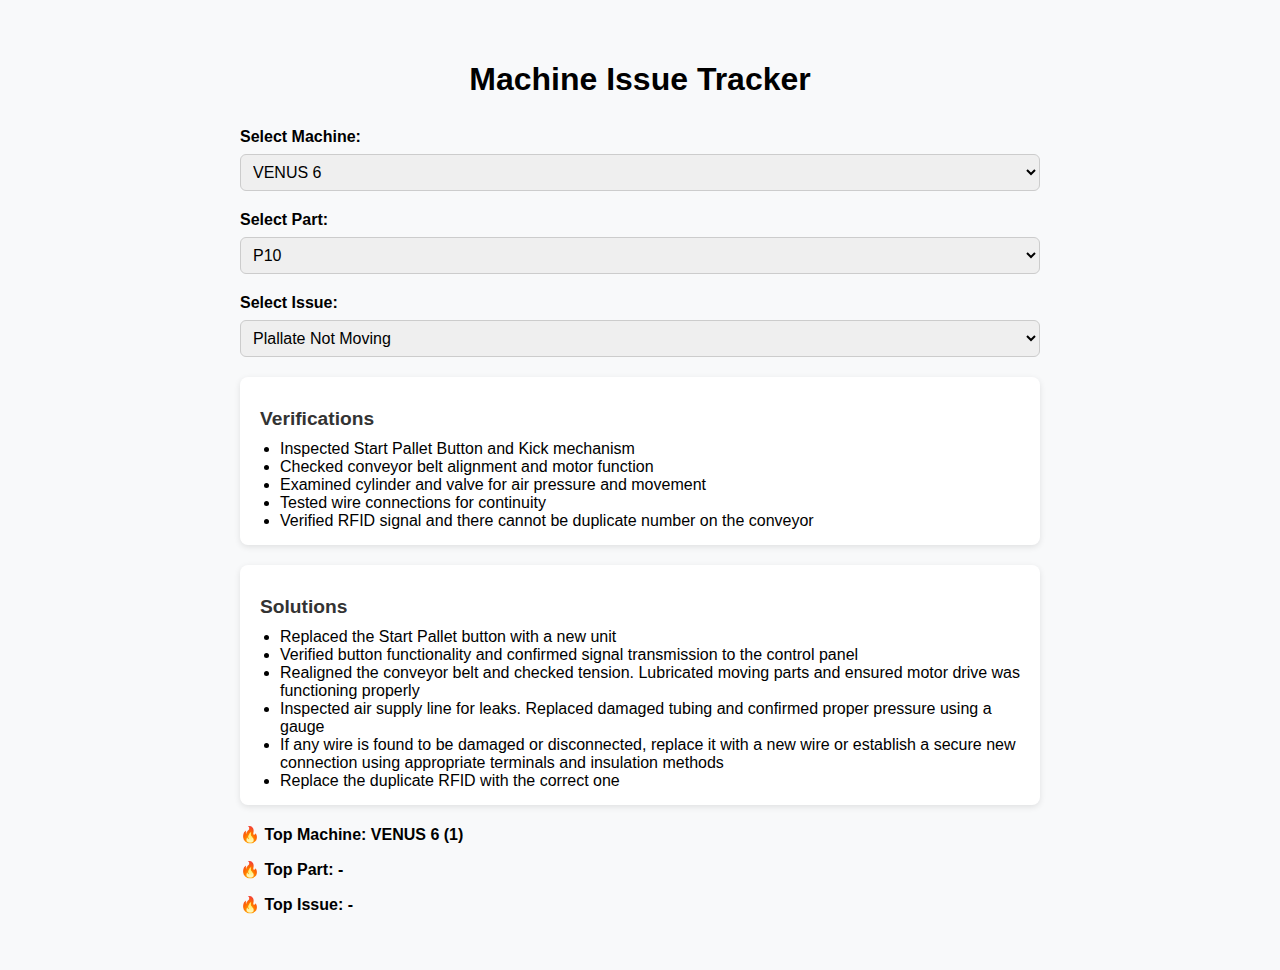
<file: index.html>
<!DOCTYPE html>
<html lang="en">
<head>
  <meta charset="UTF-8" />
  <meta name="viewport" content="width=device-width, initial-scale=1.0"/>
  <title>Machine Issue Tracker</title>
  <link rel="stylesheet" href="style.css" />
</head>
<body>
  <div class="container">
    <h1>Machine Issue Tracker</h1>

    <div class="form-group">
      <label for="machineDropdown">Select Machine:</label>
      <select id="machineDropdown"></select>
    </div>

    <div class="form-group">
      <label for="partDropdown">Select Part:</label>
      <select id="partDropdown"></select>
    </div>

    <div class="form-group">
      <label for="issueDropdown">Select Issue:</label>
      <select id="issueDropdown"></select>
    </div>

    <div class="card">
      <h2>Verifications</h2>
      <ul id="verificationList"></ul>
    </div>

    <div class="card">
      <h2>Solutions</h2>
      <ul id="solutionList"></ul>
    </div>

    <div id="topSelections">
      <p id="topMachine">🔥 Top Machine: -</p>
      <p id="topPart">🔥 Top Part: -</p>
      <p id="topIssue">🔥 Top Issue: -</p>
    </div>
  </div>

  <!-- Fixed paths: now both files are in the same folder -->
  <script src="machineData.js"></script>
  <script src="script.js"></script>
</body>
</html>
</file>
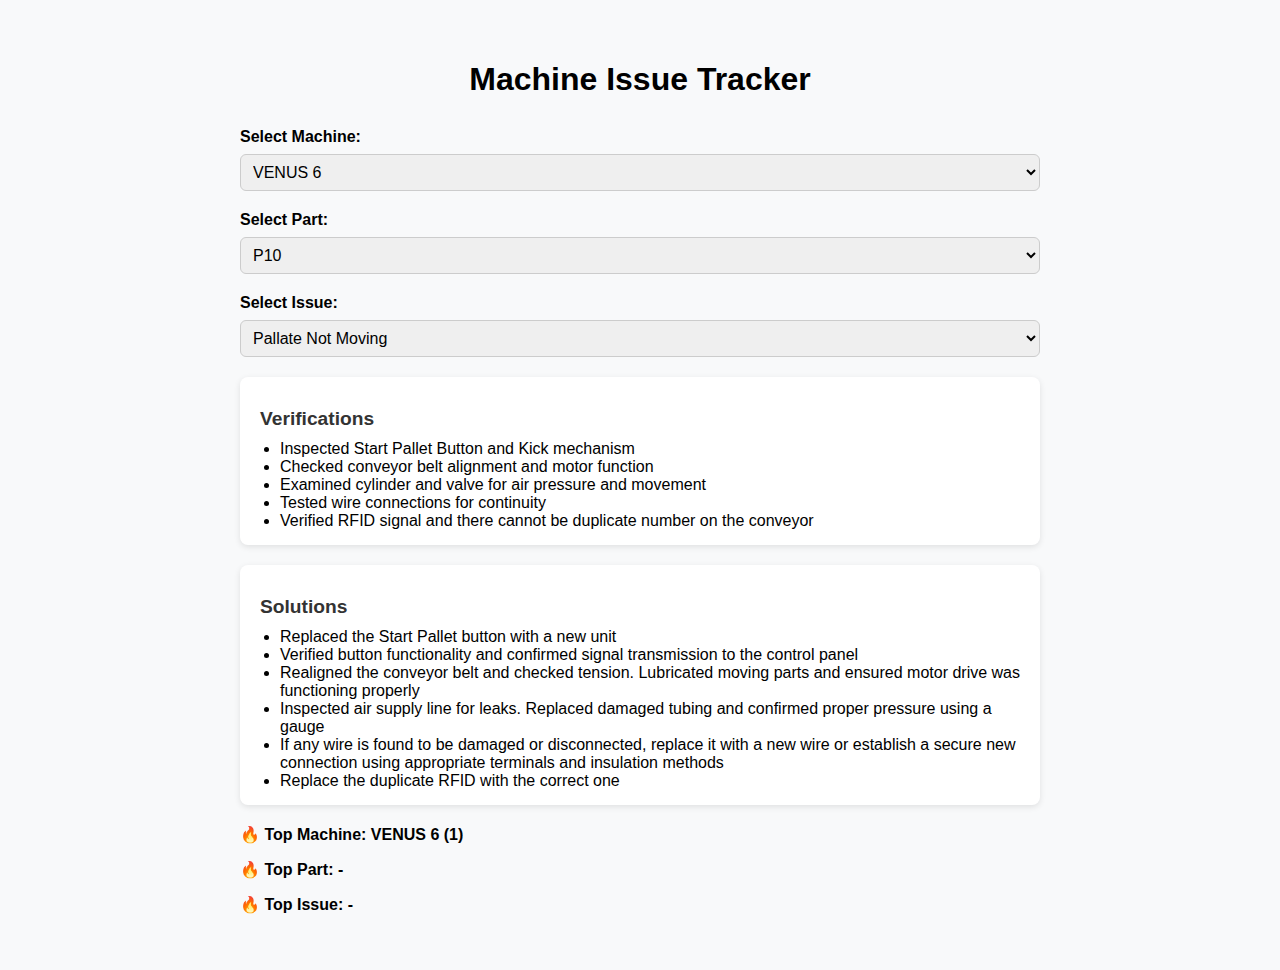
<file: web/index.html>
<!DOCTYPE html>
<html lang="en">
<head>
  <meta charset="UTF-8" />
  <meta name="viewport" content="width=device-width, initial-scale=1.0"/>
  <title>Machine Issue Tracker</title>
  <link rel="stylesheet" href="style.css" />
</head>
<body>
  <div class="container">
    <h1>Machine Issue Tracker</h1>

    <div class="form-group">
      <label for="machineDropdown">Select Machine:</label>
      <select id="machineDropdown"></select>
    </div>

    <div class="form-group">
      <label for="partDropdown">Select Part:</label>
      <select id="partDropdown"></select>
    </div>

    <div class="form-group">
      <label for="issueDropdown">Select Issue:</label>
      <select id="issueDropdown"></select>
    </div>

    <div class="card">
      <h2>Verifications</h2>
      <ul id="verificationList"></ul>
    </div>

    <div class="card">
      <h2>Solutions</h2>
      <ul id="solutionList"></ul>
    </div>

    <div id="topSelections">
      <p id="topMachine">🔥 Top Machine: -</p>
      <p id="topPart">🔥 Top Part: -</p>
      <p id="topIssue">🔥 Top Issue: -</p>
    </div>
  </div>

  <script src="../js/machineData.js"></script>
  <script src="script.js"></script>
</body>
</html>
</file>
<file: style.css>
body {
  font-family: Arial, sans-serif;
  background-color: #f8f9fa;
  margin: 0;
  padding: 20px;
}

.container {
  max-width: 800px;
  margin: 0 auto;
  padding: 20px;
}

h1 {
  text-align: center;
  margin-bottom: 30px;
}

h2 {
  margin-bottom: 10px;
  font-size: 1.2rem;
  color: #333;
}

.form-group {
  margin-bottom: 20px;
}

label {
  display: block;
  font-weight: bold;
  margin-bottom: 8px;
}

select {
  width: 100%;
  padding: 8px;
  font-size: 1rem;
  border: 1px solid #ccc;
  border-radius: 6px;
}

.card {
  background: #fff;
  border-radius: 8px;
  box-shadow: 0 2px 6px rgba(0,0,0,0.1);
  padding: 15px 20px;
  margin-bottom: 20px;
}

ul {
  list-style-type: disc;
  padding-left: 20px;
  margin: 0;
}

#topSelections {
  margin-top: 20px;
  font-weight: bold;
}
</file>
<file: web/style.css>
body {
  font-family: Arial, sans-serif;
  background-color: #f8f9fa;
  margin: 0;
  padding: 20px;
}

.container {
  max-width: 800px;
  margin: 0 auto;
  padding: 20px;
}

h1 {
  text-align: center;
  margin-bottom: 30px;
}

h2 {
  margin-bottom: 10px;
  font-size: 1.2rem;
  color: #333;
}

.form-group {
  margin-bottom: 20px;
}

label {
  display: block;
  font-weight: bold;
  margin-bottom: 8px;
}

select {
  width: 100%;
  padding: 8px;
  font-size: 1rem;
  border: 1px solid #ccc;
  border-radius: 6px;
}

.card {
  background: #fff;
  border-radius: 8px;
  box-shadow: 0 2px 6px rgba(0,0,0,0.1);
  padding: 15px 20px;
  margin-bottom: 20px;
}

ul {
  list-style-type: disc;
  padding-left: 20px;
  margin: 0;
}

#topSelections {
  margin-top: 20px;
  font-weight: bold;
}
</file>
